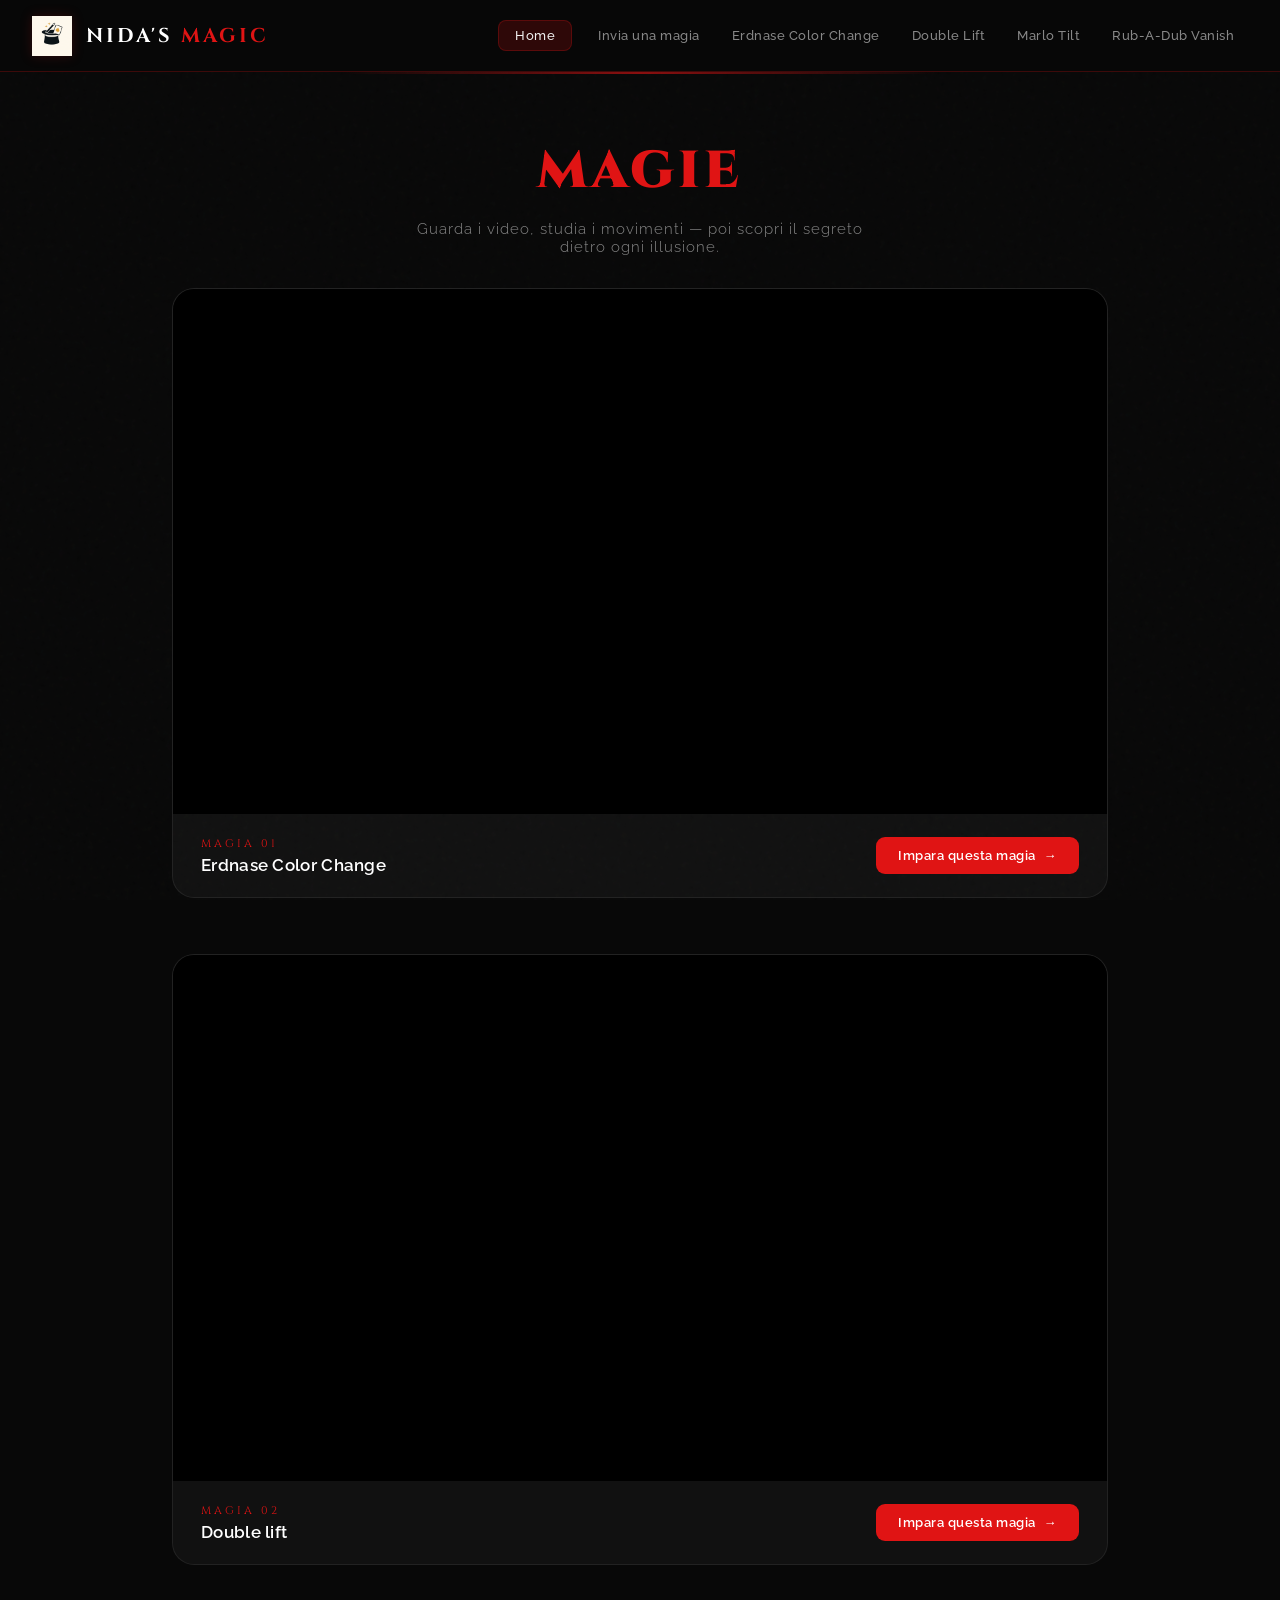
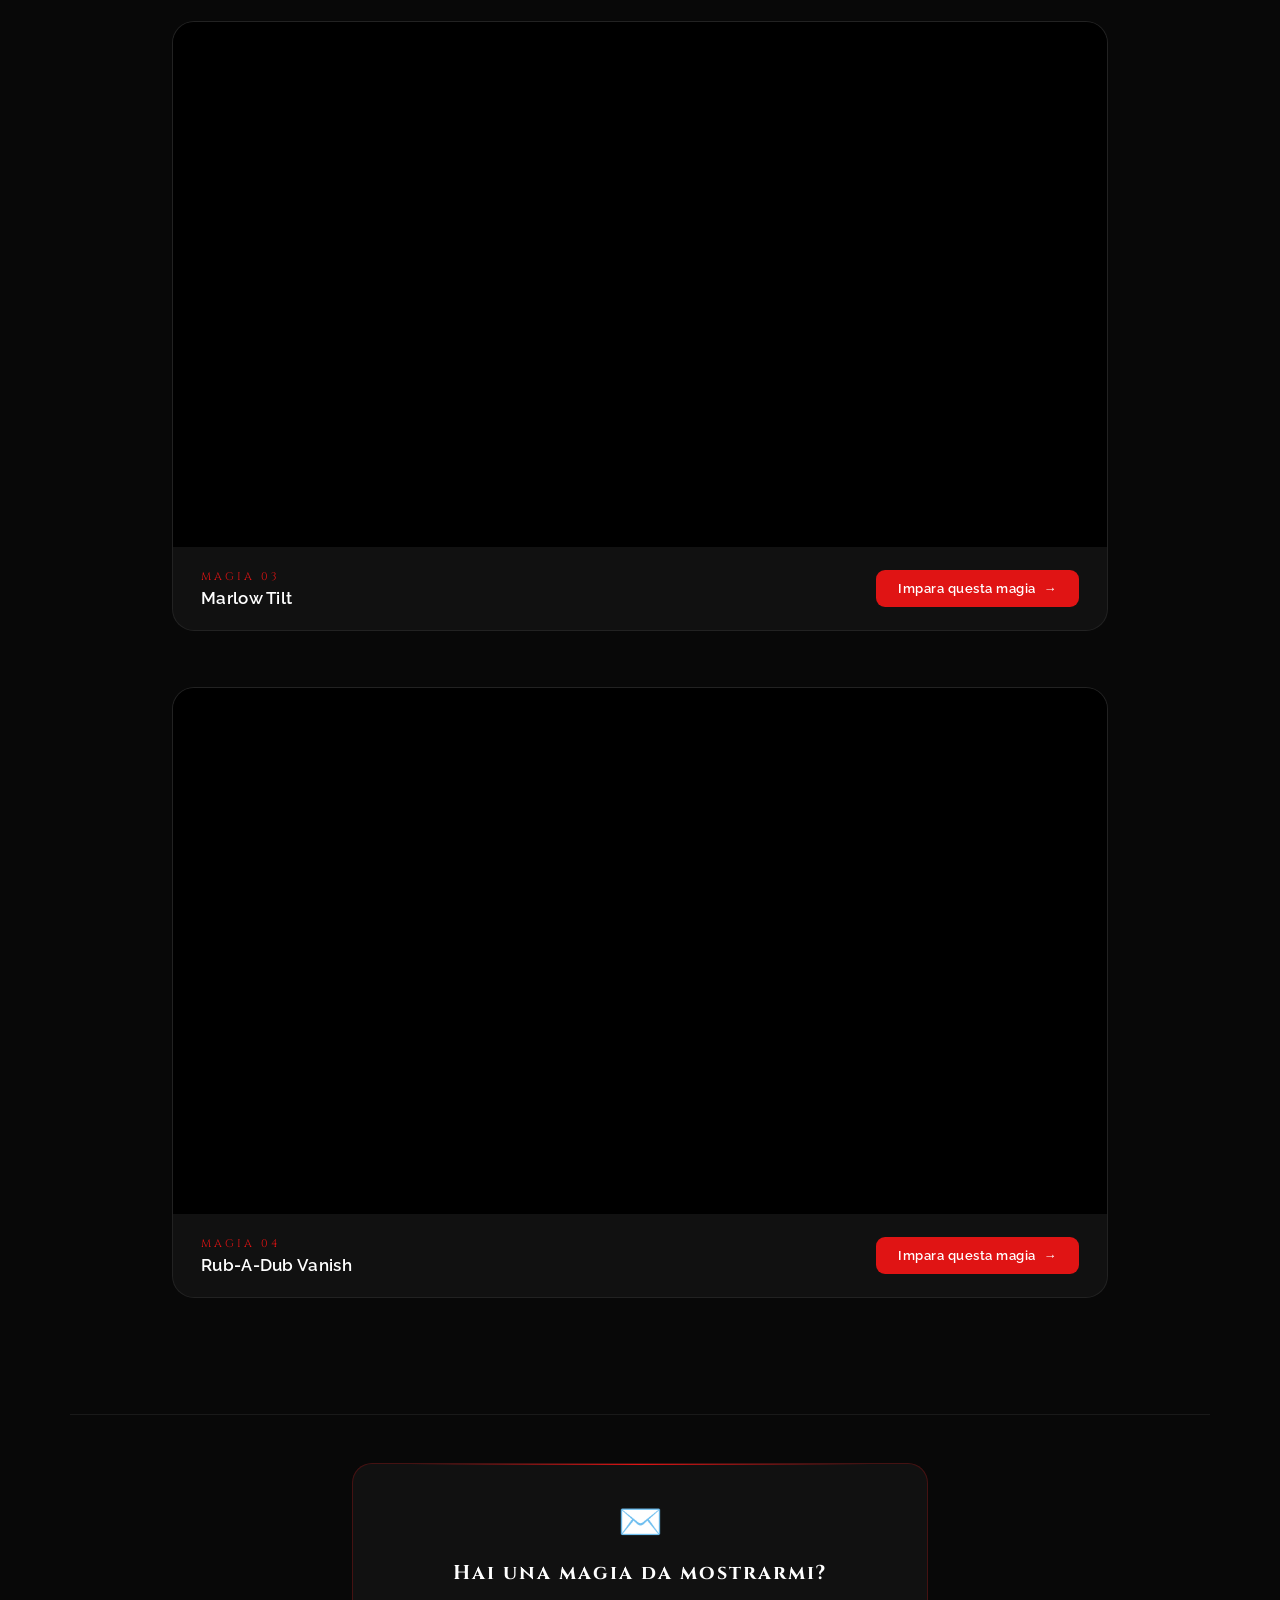
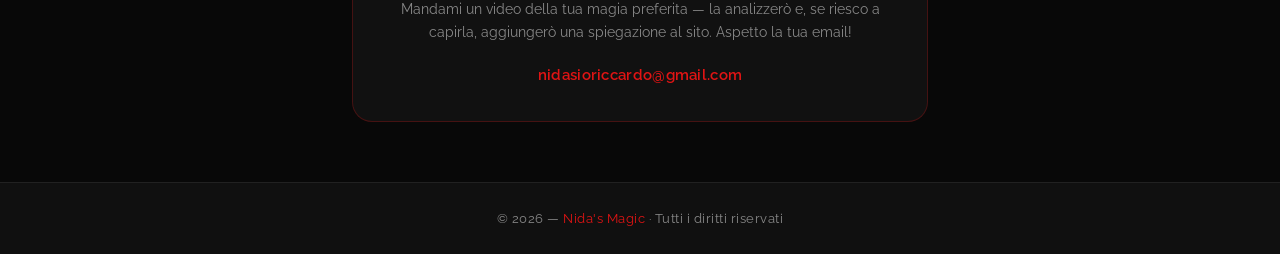
<file: index.html>
<!DOCTYPE html>
<html lang="it">
<head>
  <meta charset="UTF-8">
  <meta name="viewport" content="width=device-width, initial-scale=1.0">
  <title>Nida's Magic — Le magie</title>
  <link rel="stylesheet" href="style.css">
  <link rel="icon" type="image/png" href="logo.png">
</head>
<body>
 
<!-- ── HEADER ── -->
<header>
  <a class="header-brand" href="Sito_di_magie.html">
    <img src="logo.png" class="logo" alt="Logo Nida's Magic">
    <span class="header-title">Nida's <span>Magic</span></span>
  </a>
 
  <nav class="desktop-nav">
    <a href="Sito_di_magie.html" class="nav-home active">Home</a>
    <a href="chi_sono.html">Invia una magia</a>
    <a href="Spiegazione_1.html">Erdnase Color Change</a>
    <a href="Spiegazione_2.html">Double Lift
    </a>
    <a href="Spiegazione_3.html">Marlo Tilt</a>
    <a href="Spiegazione_4.html">Rub-A-Dub Vanish</a>
  </nav>
 
  <button class="hamburger" id="hamburger" aria-label="Apri menu" aria-expanded="false">
    <span></span>
    <span></span>
    <span></span>
  </button>
</header>
 
<!-- ── MOBILE DRAWER ── -->
<nav class="mobile-nav" id="mobileNav">
  <a href="Sito_di_magie.html" class="active">Home</a>
  <a href="chi_sono.html">Invia una magia</a>
  <a href="Spiegazione_1.html">Erdnase Color Change</a>
  <a href="Spiegazione_2.html">Double Lift</a>
  <a href="Spiegazione_3.html">Marlow Tilt</a>
  <a href="Spiegazione_4.html">Rub-A-Dub Vanish</a>
</nav>
 
<!-- ── HERO ── -->
<section class="page-hero">
  <h2><em>Magie</em></h2>
  <p>Guarda i video, studia i movimenti — poi scopri il segreto dietro ogni illusione.</p>
</section>
 
<!-- ── VIDEO LIST ── -->
<main class="video-list">
 
  <div class="video-card">
    <div class="video-wrapper">
      <iframe src="https://www.youtube.com/embed/yNpwGdNnPdQ" allowfullscreen loading="lazy"></iframe>
    </div>
    <div class="video-info">
      <div class="video-meta">
        <p class="video-number">Magia 01</p>
        <p class="video-title">Erdnase Color Change</p>
      </div>
      <a class="btn" href="Spiegazione_1.html">Impara questa magia</a>
    </div>
  </div>
 
  <div class="video-card">
    <div class="video-wrapper">
      <iframe src="https://www.youtube.com/embed/dCV7NPUkGbE" allowfullscreen loading="lazy"></iframe>
    </div>
    <div class="video-info">
      <div class="video-meta">
        <p class="video-number">Magia 02</p>
        <p class="video-title">Double lift</p>
      </div>
      <a class="btn" href="Spiegazione_2.html">Impara questa magia</a>
    </div>
  </div>
 
  <div class="video-card">
    <div class="video-wrapper">
      <iframe src="https://www.youtube.com/embed/dGrWNm0cEXA" allowfullscreen loading="lazy"></iframe>
    </div>
    <div class="video-info">
      <div class="video-meta">
        <p class="video-number">Magia 03</p>
        <p class="video-title">Marlow Tilt</p>
      </div>
      <a class="btn" href="Spiegazione_3.html">Impara questa magia</a>
    </div>
  </div>
 
  <div class="video-card">
    <div class="video-wrapper">
      <iframe src="https://www.youtube.com/embed/4uX_LS8_dGM" allowfullscreen loading="lazy"></iframe>
    </div>
    <div class="video-info">
      <div class="video-meta">
        <p class="video-number">Magia 04</p>
        <p class="video-title">Rub-A-Dub Vanish</p>
      </div>
      <a class="btn" href="Spiegazione_4.html">Impara questa magia</a>
    </div>
  </div>
 
</main>
 
<hr class="divider">
 
<!-- ── CONTACT ── -->
<section class="contact-section">
  <div class="contact-card">
    <span class="contact-icon">✉️</span>
    <h3>Hai una magia da mostrarmi?</h3>
    <p>
      Mandami un video della tua magia preferita — la analizzerò e, se riesco a capirla,
      aggiungerò una spiegazione al sito. Aspetto la tua email!
    </p>
    <a class="contact-email" href="mailto:nidasioriccardo@gmail.com">nidasioriccardo@gmail.com</a>
  </div>
</section>
 
<!-- ── FOOTER ── -->
<footer>
  © 2026 — <span>Nida's Magic</span> · Tutti i diritti riservati
</footer>
 
<script>
  const btn = document.getElementById('hamburger');
  const nav = document.getElementById('mobileNav');
 
  btn.addEventListener('click', () => {
    const open = btn.classList.toggle('open');
    nav.classList.toggle('open', open);
    btn.setAttribute('aria-expanded', open);
    document.body.style.overflow = open ? 'hidden' : '';
  });
 
  nav.querySelectorAll('a').forEach(link => {
    link.addEventListener('click', () => {
      btn.classList.remove('open');
      nav.classList.remove('open');
      document.body.style.overflow = '';
    });
  });
</script>
 
</body>
</html>
</file>
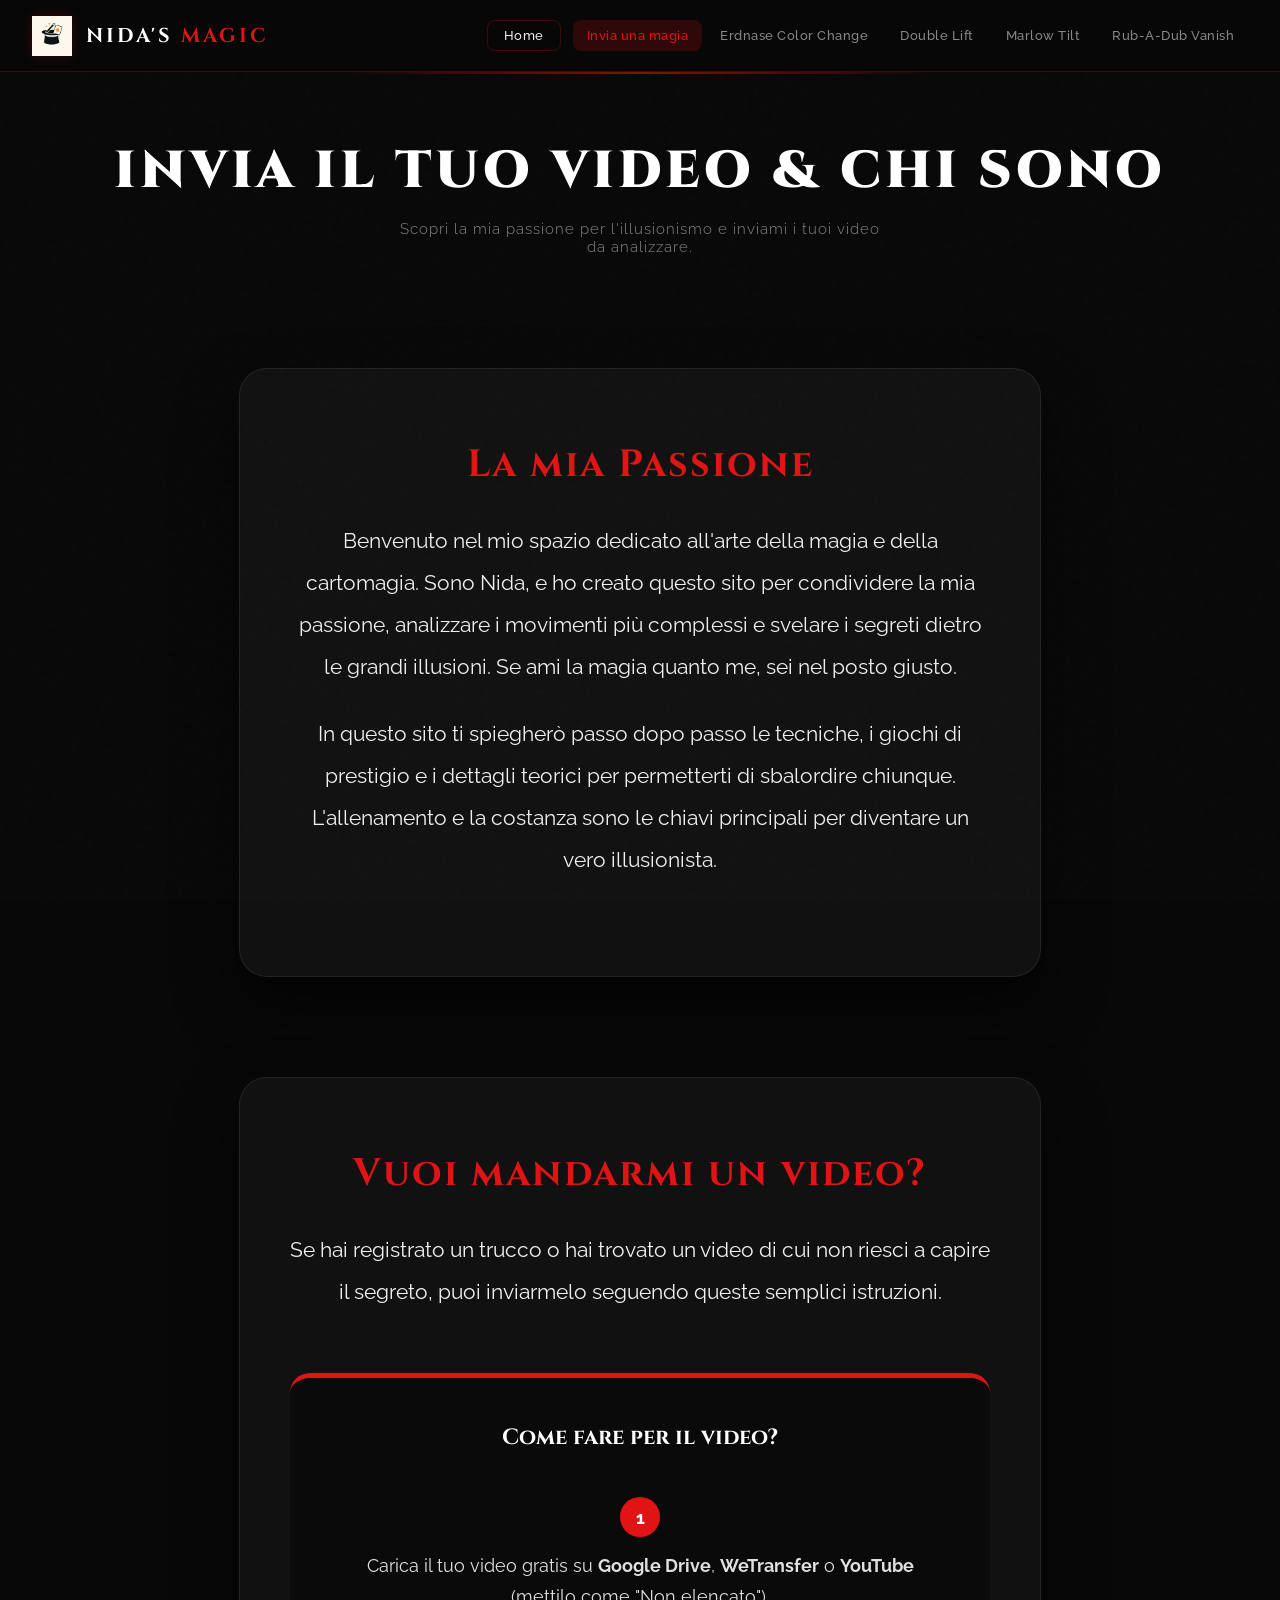
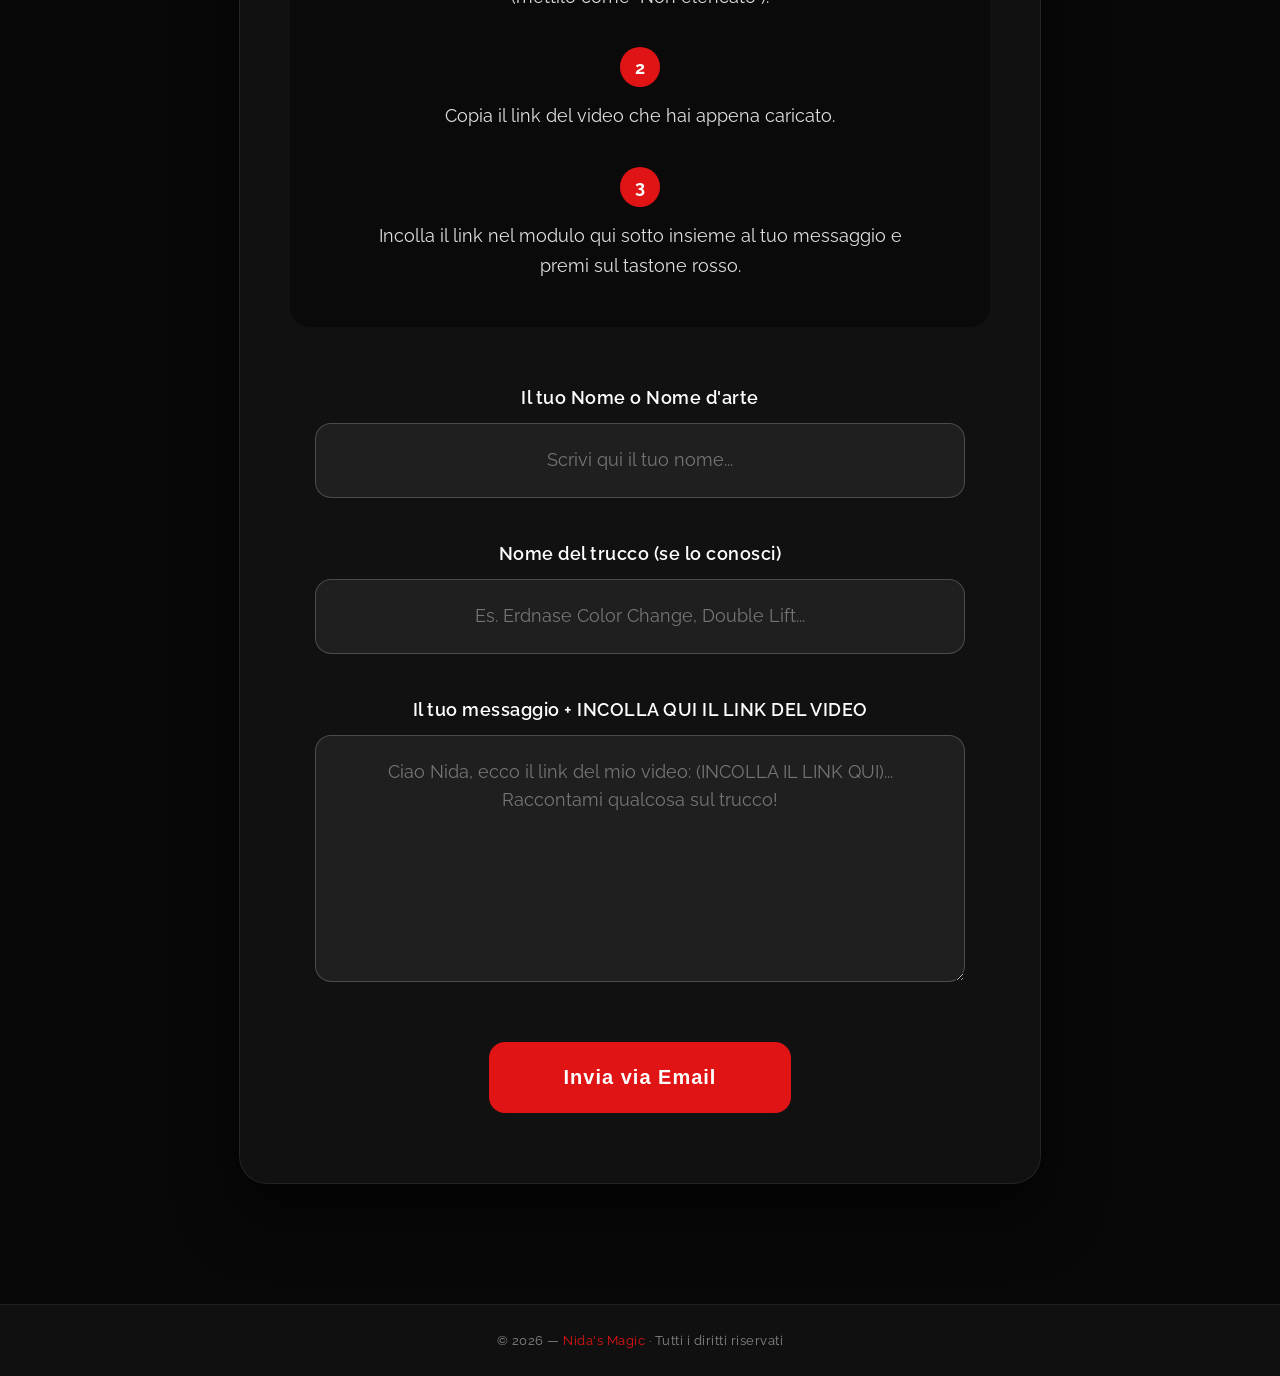
<file: chi_sono.html>
<!DOCTYPE html>
<html lang="it">
<head>
  <meta charset="UTF-8">
  <meta name="viewport" content="width=device-width, initial-scale=1.0">
  <title>Nida's Magic — Chi Sono & Invia Magia</title>
  <link rel="stylesheet" href="style.css">
  <link rel="icon" type="image/png" href="logo.png">

  <style>
    /* Contenitore principale che spinge tutto al centro del monitor */
    .super-contenitore-chisono {
      max-width: 850px;
      margin: 80px auto 120px auto !important;
      padding: 0 24px;
      display: flex;
      flex-direction: column;
      align-items: center; /* Centra i blocchi principali */
      text-align: center;  /* Centra tutti i testi */
    }

    /* I due blocchi separati: enormi, spaziosi e simmetrici */
    .scatola-centrata-esclusiva {
      width: 100%;
      background: rgba(255, 255, 255, 0.04) !important;
      border: 1px solid rgba(255, 255, 255, 0.08) !important;
      border-radius: 28px !important;
      padding: 70px 50px !important; /* Tantissimo spazio interno */
      box-shadow: 0 30px 60px rgba(0, 0, 0, 0.6) !important;
      display: flex;
      flex-direction: column;
      align-items: center; /* Centra il contenuto interno */
    }

    /* Enorme distacco vuoto tra il primo blocco (spiegazioni) e il secondo (video) */
    .grande-distacco-vuoto {
      height: 100px;
      width: 100%;
    }

    /* Titoli monumentali e centrati */
    .titolo-centrato-gigante {
      font-family: 'Cinzel', serif !important;
      color: var(--red) !important;
      font-size: 38px !important; /* Scritta molto grande */
      letter-spacing: 2px !important;
      margin-bottom: 30px !important;
      text-align: center !important;
    }

    /* Testi dei paragrafi enormi e distanziati per leggerli al volo */
    .testo-centrato-gigante {
      font-size: 21px !important; /* Font incrementato */
      line-height: 2.0 !important; /* Righe molto distanti */
      color: #f0f0f0 !important;
      text-align: center !important;
      max-width: 750px;
      margin-bottom: 25px !important;
    }

    /* Box scuro per i passaggi del video (completamente centrato) */
    .scatola-passaggi-centrata {
      background: rgba(0, 0, 0, 0.4) !important;
      border-top: 5px solid var(--red) !important; /* Linea rossa superiore centrata */
      padding: 45px !important;
      border-radius: 20px !important;
      margin-top: 20px !important;
      margin-bottom: 60px !important;
      width: 100%;
      max-width: 700px;
      display: flex;
      flex-direction: column;
      align-items: center;
      gap: 35px; /* Spazio netto tra punto 1, 2 e 3 */
    }

    .titolo-passaggi-centrato {
      font-family: 'Cinzel', serif !important;
      font-size: 22px !important;
      color: #fff !important;
      margin-bottom: 10px !important;
      text-align: center !important;
    }

    /* Struttura del singolo passaggio verticale e centrata */
    .singolo-passo-verticale {
      display: flex;
      flex-direction: column;
      align-items: center;
      gap: 14px;
      text-align: center;
      max-width: 550px;
    }

    /* Cerchio rosso con il numero grande */
    .cerchione-numero {
      background: var(--red) !important;
      color: #fff !important;
      font-weight: 700 !important;
      font-size: 18px !important;
      min-width: 40px !important;
      height: 40px !important;
      border-radius: 50% !important;
      display: inline-flex !important;
      align-items: center !important;
      justify-content: center !important;
    }

    .testo-passo-gigante {
      font-size: 18px !important;
      color: #e0e0e0 !important;
      line-height: 1.7 !important;
    }

    /* STRUTTURA DEL FORM TOTALMENTE CENTRATA */
    .form-centrato-monumentale {
      width: 100%;
      max-width: 650px;
      display: flex;
      flex-direction: column;
      gap: 45px; /* Spazio enorme tra un campo e l'altro */
    }

    .blocco-campo-centrato {
      display: flex;
      flex-direction: column;
      gap: 15px;
      align-items: center; /* Centra l'etichetta e la casella */
    }

    .blocco-campo-centrato label {
      font-size: 18px !important;
      font-weight: 600 !important;
      color: #ffffff !important;
      letter-spacing: 0.5px !important;
      text-align: center !important;
    }

    /* Caselle di input e textarea enormi e con testo di scrittura centrato */
    .blocco-campo-centrato input[type="text"],
    .blocco-campo-centrato textarea {
      width: 100% !important;
      padding: 22px 26px !important; /* Cuscinetto d'aria enorme dentro le caselle */
      background: rgba(255, 255, 255, 0.06) !important;
      border: 1px solid rgba(255, 255, 255, 0.2) !important;
      border-radius: 16px !important;
      color: #fff !important;
      font-family: 'Raleway', sans-serif !important;
      font-size: 18px !important; /* Scrittura grande */
      line-height: 1.6 !important;
      text-align: center !important; /* Centra il testo dentro i rettangoli di scrittura */
      transition: border-color 0.2s, background 0.2s;
    }

    .blocco-campo-centrato input:focus,
    .blocco-campo-centrato textarea:focus {
      outline: none;
      border-color: var(--red) !important;
      background: rgba(255, 255, 255, 0.1) !important;
    }

    /* Tasto rosso monumentale al centro */
    .tastone-rosso-centrato {
      background: var(--red) !important;
      color: #fff !important;
      cursor: pointer !important;
      border: none !important;
      padding: 24px 75px !important; /* Pulsante altissimo e larghissimo */
      font-size: 20px !important;    /* Scritta nel tasto gigante */
      font-weight: 700 !important;
      border-radius: 16px !important;
      letter-spacing: 1px !important;
      transition: background 0.2s, transform 0.2s;
      margin-top: 15px;
      display: inline-block;
    }

    .tastone-rosso-centrato:hover {
      background: var(--red-dark) !important;
      transform: translateY(-3px);
    }

    /* Sistemazione per telefoni */
    @media (max-width: 650px) {
      .scatola-centrata-esclusiva { padding: 40px 20px !important; }
      .grande-distacco-vuoto { height: 50px; }
      .titolo-centrato-gigante { font-size: 28px !important; }
      .testo-centrato-gigante { font-size: 17px !important; }
      .form-centrato-monumentale { gap: 35px; }
    }
  </style>
</head>
<body>
 
<header>
  <a class="header-brand" href="Sito_di_magie.html">
    <img src="logo.png" class="logo" alt="Logo Nida's Magic">
    <span class="header-title">Nida's <span>Magic</span></span>
  </a>
 
  <nav class="desktop-nav">
    <a href="Sito_di_magie.html" class="nav-home">Home</a>
    <a href="chi_sono.html" class="active">Invia una magia</a>
    <a href="Spiegazione_1.html">Erdnase Color Change</a>
    <a href="Spiegazione_2.html">Double Lift</a>
    <a href="Spiegazione_3.html">Marlow Tilt</a>
    <a href="Spiegazione_4.html">Rub-A-Dub Vanish</a>
  </nav>
</header>
 
<section class="page-hero">
  <h2>Invia il tuo Video & chi sono</h2>
  <p>Scopri la mia passione per l'illusionismo e inviami i tuoi video da analizzare.</p>
</section>
 
<main class="super-contenitore-chisono">
  
  <section class="scatola-centrata-esclusiva">
    <h2 class="titolo-centrato-gigante">La mia Passione</h2>
    <p class="testo-centrato-gigante">
      Benvenuto nel mio spazio dedicato all'arte della magia e della cartomagia. Sono Nida, e ho creato questo sito per condividere la mia passione, analizzare i movimenti più complessi e svelare i segreti dietro le grandi illusioni. Se ami la magia quanto me, sei nel posto giusto.
    </p>
    <p class="testo-centrato-gigante">
      In questo sito ti spiegherò passo dopo passo le tecniche, i giochi di prestigio e i dettagli teorici per permetterti di sbalordire chiunque. L'allenamento e la costanza sono le chiavi principali per diventare un vero illusionista.
    </p>
  </section>

  <div class="grande-distacco-vuoto"></div>

  <section class="scatola-centrata-esclusiva">
    <h2 class="titolo-centrato-gigante">Vuoi mandarmi un video?</h2>
    <p class="testo-centrato-gigante" style="color: #ccc; margin-bottom: 40px !important;">
      Se hai registrato un trucco o hai trovato un video di cui non riesci a capire il segreto, puoi inviarmelo seguendo queste semplici istruzioni.
    </p>

    <div class="scatola-passaggi-centrata">
      <h3 class="titolo-passaggi-centrato">Come fare per il video?</h3>
      
      <div class="singolo-passo-verticale">
        <span class="cerchione-numero">1</span>
        <p class="testo-passo-gigante">Carica il tuo video gratis su <strong>Google Drive</strong>, <strong>WeTransfer</strong> o <strong>YouTube</strong> (mettilo come "Non elencato").</p>
      </div>
      
      <div class="singolo-passo-verticale">
        <span class="cerchione-numero">2</span>
        <p class="testo-passo-gigante">Copia il link del video che hai appena caricato.</p>
      </div>
      
      <div class="singolo-passo-verticale">
        <span class="cerchione-numero">3</span>
        <p class="testo-passo-gigante">Incolla il link nel modulo qui sotto insieme al tuo messaggio e premi sul tastone rosso.</p>
      </div>
    </div>

    <form class="form-centrato-monumentale" action="mailto:nidasioriccardo@gmail.com" method="GET" enctype="text/plain">
      
      <input type="hidden" name="subject" value="Nuova proposta di Magia da analizzare!">

      <div class="blocco-campo-centrato">
        <label for="name">Il tuo Nome o Nome d'arte</label>
        <input type="text" id="name" name="Nome" placeholder="Scrivi qui il tuo nome..." required>
      </div>

      <div class="blocco-campo-centrato">
        <label for="magic-name">Nome del trucco (se lo conosci)</label>
        <input type="text" id="magic-name" name="Nome_Magia" placeholder="Es. Erdnase Color Change, Double Lift...">
      </div>

      <div class="blocco-campo-centrato">
        <label for="message">Il tuo messaggio + INCOLLA QUI IL LINK DEL VIDEO</label>
        <textarea id="message" name="Messaggio_e_Link" rows="7" placeholder="Ciao Nida, ecco il link del mio video: (INCOLLA IL LINK QUI)... Raccontami qualcosa sul trucco!" required></textarea>
      </div>

      <div>
        <button type="submit" class="tastone-rosso-centrato">Invia via Email</button>
      </div>
    </form>
  </section>

</main>
 
<footer>
  © 2026 — <span>Nida's Magic</span> · Tutti i diritti riservati
</footer>
 
</body>
</html>
</file>
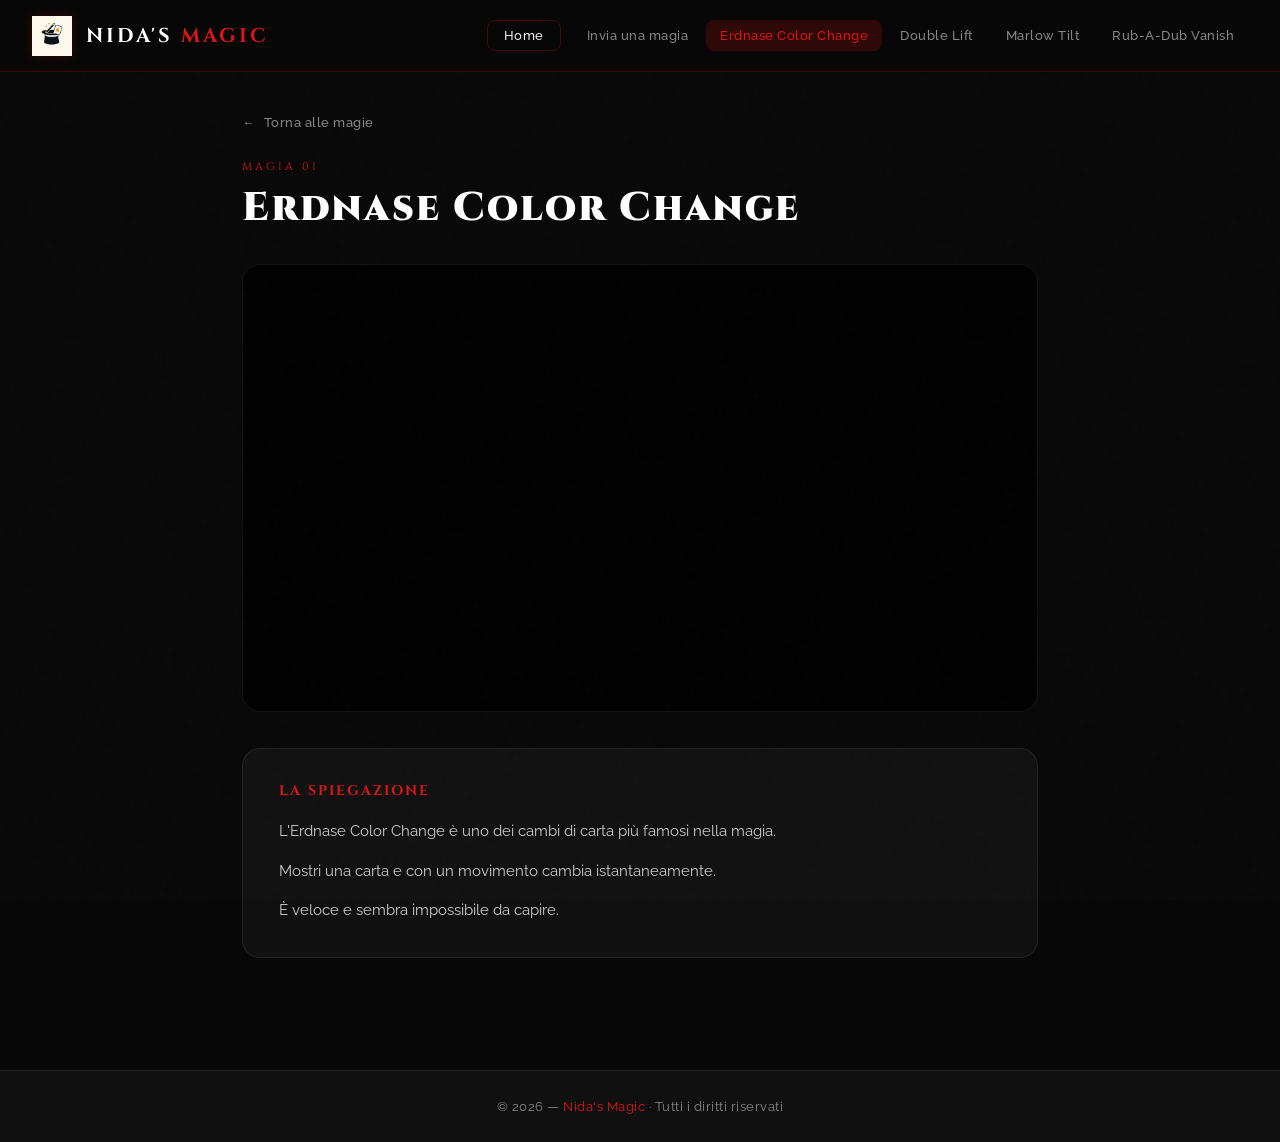
<file: Spiegazione_1.html>
<!DOCTYPE html>
<html lang="it">
<head>
  <meta charset="UTF-8">
  <meta name="viewport" content="width=device-width, initial-scale=1.0">
  <title>Nida's Magic — Erdnase Color Change</title>
  <link rel="stylesheet" href="style.css">
  <link rel="icon" type="image/png" href="logo.png">
  <style>
    .magic-wrap {
      max-width: 860px;
      margin: 0 auto;
      padding: 40px 32px 80px;
    }
 
    .magic-label {
      font-family: 'Cinzel', serif;
      font-size: 11px;
      letter-spacing: 3px;
      color: var(--red);
      text-transform: uppercase;
      margin-bottom: 10px;
    }
 
    .magic-title {
      font-family: 'Cinzel', serif;
      font-size: clamp(24px, 4vw, 40px);
      font-weight: 900;
      color: #fff;
      letter-spacing: 2px;
      margin-bottom: 32px;
      line-height: 1.2;
    }
 
    .magic-video {
      width: 100%;
      aspect-ratio: 16 / 9;
      border-radius: 18px;
      overflow: hidden;
      border: 1px solid var(--border-subtle);
      margin-bottom: 36px;
      background: #000;
    }
 
    .magic-video iframe {
      width: 100%;
      height: 100%;
      border: none;
      display: block;
    }
 
    .magic-desc {
      background: var(--card-bg);
      border: 1px solid var(--border-subtle);
      border-radius: 18px;
      padding: 32px 36px;
      margin-bottom: 32px;
    }
 
    .magic-desc h3 {
      font-family: 'Cinzel', serif;
      font-size: 14px;
      letter-spacing: 2px;
      text-transform: uppercase;
      color: var(--red);
      margin-bottom: 18px;
    }
 
    .magic-desc p {
      color: #ccc;
      font-size: 15px;
      line-height: 1.85;
      margin-bottom: 12px;
    }
 
    .magic-desc p:last-child {
      margin-bottom: 0;
    }
 
    .back-btn {
      display: inline-flex;
      align-items: center;
      gap: 8px;
      color: var(--text-muted);
      text-decoration: none;
      font-size: 13px;
      font-weight: 500;
      letter-spacing: 0.5px;
      transition: color 0.2s;
    }
 
    .back-btn::before {
      content: "←";
      transition: transform 0.2s;
    }
 
    .back-btn:hover {
      color: #fff;
    }
 
    .back-btn:hover::before {
      transform: translateX(-4px);
    }
 
    @media (max-width: 600px) {
      .magic-wrap {
        padding: 28px 20px 60px;
      }
 
      .magic-desc {
        padding: 22px 20px;
      }
    }
  </style>
</head>
<body>
 
<!-- ── HEADER ── -->
<header>
  <a class="header-brand" href="Sito_di_magie.html">
    <img src="logo.png" class="logo" alt="Logo Nida's Magic">
    <span class="header-title">Nida's <span>Magic</span></span>
  </a>
 
  <nav class="desktop-nav">
    <a href="Sito_di_magie.html" class="nav-home">Home</a>
    <a href="chi_sono.html">Invia una magia</a>
    <a href="Spiegazione_1.html" class="active">Erdnase Color Change</a>
    <a href="Spiegazione_2.html">Double Lift</a>
    <a href="Spiegazione_3.html">Marlow Tilt</a>
    <a href="Spiegazione_4.html">Rub-A-Dub Vanish</a>
  </nav>
 
  <button class="hamburger" id="hamburger" aria-label="Apri menu" aria-expanded="false">
    <span></span>
    <span></span>
    <span></span>
  </button>
</header>
 
<!-- ── MOBILE DRAWER ── -->
<nav class="mobile-nav" id="mobileNav">
  <a href="Sito_di_magie.html">Home</a>
  <a href="chi_sono.html">Invia una magia</a>
  <a href="Spiegazione_1.html" class="active">Erdnase Color Change</a>
  <a href="Spiegazione_2.html">Double Lift</a>
  <a href="Spiegazione_3.html">Marlow Tilt</a>
  <a href="Spiegazione_4.html">Rub-A-Dub Vanish</a>
</nav>
 
<!-- ── CONTENUTO ── -->
<div class="magic-wrap">
 
  <a class="back-btn" href="Sito_di_magie.html">Torna alle magie</a>
 
  <div style="margin-top: 28px;">
    <p class="magic-label">Magia 01</p>
    <h1 class="magic-title">Erdnase Color Change</h1>
  </div>
 
  <div class="magic-video">
    <iframe src="https://www.youtube.com/embed/D8Pf-oM5bUQ" allowfullscreen loading="lazy"></iframe>
  </div>
 
  <div class="magic-desc">
    <h3>La spiegazione</h3>
    <p>
      L'Erdnase Color Change è uno dei cambi di carta più famosi nella magia.
    </p>
    <p>
      Mostri una carta e con un movimento cambia istantaneamente.
    </p>
    <p>
      È veloce e sembra impossibile da capire.
    </p>
  </div>
 
</div>
 
<!-- ── FOOTER ── -->
<footer>
  © 2026 — <span>Nida's Magic</span> · Tutti i diritti riservati
</footer>
 
<script>
  const btn = document.getElementById('hamburger');
  const nav = document.getElementById('mobileNav');
 
  btn.addEventListener('click', () => {
    const open = btn.classList.toggle('open');
    nav.classList.toggle('open', open);
    btn.setAttribute('aria-expanded', open);
    document.body.style.overflow = open ? 'hidden' : '';
  });
 
  nav.querySelectorAll('a').forEach(link => {
    link.addEventListener('click', () => {
      btn.classList.remove('open');
      nav.classList.remove('open');
      document.body.style.overflow = '';
    });
  });
</script>
 
</body>
</html>
</file>
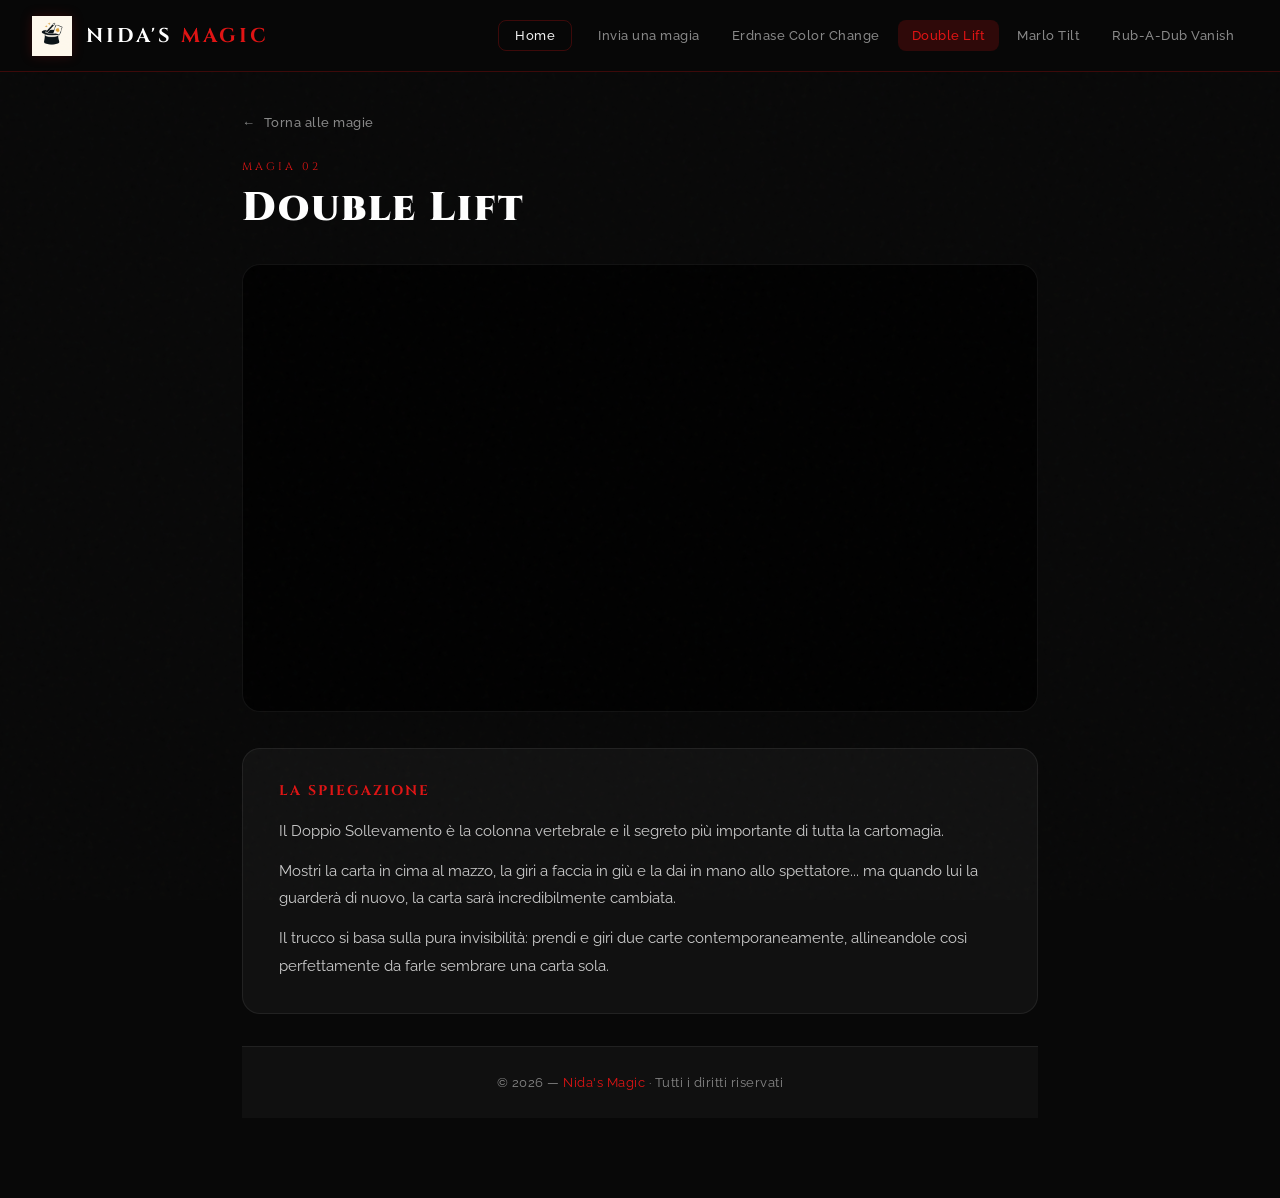
<file: Spiegazione_2.html>
<!DOCTYPE html>
<html lang="it">
<head>
  <meta charset="UTF-8">
  <meta name="viewport" content="width=device-width, initial-scale=1.0">
  <title>Nida's Magic — Double Lift</title>
  <link rel="stylesheet" href="style.css">
  <link rel="icon" type="image/png" href="logo.png">
  <style>
    .magic-wrap {
      max-width: 860px;
      margin: 0 auto;
      padding: 40px 32px 80px;
    }
 
    .magic-label {
      font-family: 'Cinzel', serif;
      font-size: 11px;
      letter-spacing: 3px;
      color: var(--red);
      text-transform: uppercase;
      margin-bottom: 10px;
    }
 
    .magic-title {
      font-family: 'Cinzel', serif;
      font-size: clamp(24px, 4vw, 40px);
      font-weight: 900;
      color: #fff;
      letter-spacing: 2px;
      margin-bottom: 32px;
      line-height: 1.2;
    }
 
    .magic-video {
      width: 100%;
      aspect-ratio: 16 / 9;
      border-radius: 18px;
      overflow: hidden;
      border: 1px solid var(--border-subtle);
      margin-bottom: 36px;
      background: #000;
    }
 
    .magic-video iframe {
      width: 100%;
      height: 100%;
      border: none;
      display: block;
    }
 
    .magic-desc {
      background: var(--card-bg);
      border: 1px solid var(--border-subtle);
      border-radius: 18px;
      padding: 32px 36px;
      margin-bottom: 32px;
    }
 
    .magic-desc h3 {
      font-family: 'Cinzel', serif;
      font-size: 14px;
      letter-spacing: 2px;
      text-transform: uppercase;
      color: var(--red);
      margin-bottom: 18px;
    }
 
    .magic-desc p {
      color: #ccc;
      font-size: 15px;
      line-height: 1.85;
      margin-bottom: 12px;
    }
 
    .magic-desc p:last-child {
      margin-bottom: 0;
    }
 
    .back-btn {
      display: inline-flex;
      align-items: center;
      gap: 8px;
      color: var(--text-muted);
      text-decoration: none;
      font-size: 13px;
      font-weight: 500;
      letter-spacing: 0.5px;
      transition: color 0.2s;
    }
 
    .back-btn::before {
      content: "←";
      transition: transform 0.2s;
    }
 
    .back-btn:hover {
      color: #fff;
    }
 
    .back-btn:hover::before {
      transform: translateX(-4px);
    }
 
    @media (max-width: 600px) {
      .magic-wrap {
        padding: 28px 20px 60px;
      }
 
      .magic-desc {
        padding: 22px 20px;
      }
    }
  </style>
</head>
<body>
 
<!-- ── HEADER ── -->
<header>
  <a class="header-brand" href="Sito_di_magie.html">
    <img src="logo.png" class="logo" alt="Logo Nida's Magic">
    <span class="header-title">Nida's <span>Magic</span></span>
  </a>
 
  <nav class="desktop-nav">
    <a href="Sito_di_magie.html" class="nav-home">Home</a>
    <a href="chi_sono.html">Invia una magia</a>
    <a href="Spiegazione_1.html">Erdnase Color Change</a>
    <a href="Spiegazione_2.html" class="active">Double Lift</a>
    <a href="Spiegazione_3.html">Marlo Tilt</a>
    <a href="Spiegazione_4.html">Rub-A-Dub Vanish</a>
  </nav>
 
  <button class="hamburger" id="hamburger" aria-label="Apri menu" aria-expanded="false">
    <span></span>
    <span></span>
    <span></span>
  </button>
</header>
 
<!-- ── MOBILE DRAWER ── -->
<nav class="mobile-nav" id="mobileNav">
  <a href="Sito_di_magie.html">Home</a>
  <a href="chi_sono.html">Invia una magia</a>
  <a href="Spiegazione_1.html" class="active">Erdnase Color Change</a>
  <a href="Spiegazione_2.html">Double Lift</a>
  <a href="Spiegazione_3.html">Marlow Tilt</a>
  <a href="Spiegazione_4.html">Rub-A-Dub Vanish</a>
</nav>
<!-- ── CONTENUTO ── -->
<div class="magic-wrap">
 
  <a class="back-btn" href="Sito_di_magie.html">Torna alle magie</a>
 
  <div style="margin-top: 28px;">
    <p class="magic-label">Magia 02</p>
    <h1 class="magic-title">Double Lift</h1>
  </div>
 
  <div class="magic-video">
    <iframe src="https://www.youtube.com/embed/Ly3cAL24j94" allowfullscreen loading="lazy"></iframe>
  </div>
 
 <div class="magic-desc">
  <h3>La spiegazione</h3>
  <p>
    Il Doppio Sollevamento è la colonna vertebrale e il segreto più importante di tutta la cartomagia.
  </p>
  <p>
    Mostri la carta in cima al mazzo, la giri a faccia in giù e la dai in mano allo spettatore... ma quando lui la guarderà di nuovo, la carta sarà incredibilmente cambiata.
  </p>
  <p>
    Il trucco si basa sulla pura invisibilità: prendi e giri due carte contemporaneamente, allineandole così perfettamente da farle sembrare una carta sola.
  </p>
</div>
 
<!-- ── FOOTER ── -->
<footer>
  © 2026 — <span>Nida's Magic</span> · Tutti i diritti riservati
</footer>
 
<script>
  const btn = document.getElementById('hamburger');
  const nav = document.getElementById('mobileNav');
 
  btn.addEventListener('click', () => {
    const open = btn.classList.toggle('open');
    nav.classList.toggle('open', open);
    btn.setAttribute('aria-expanded', open);
    document.body.style.overflow = open ? 'hidden' : '';
  });
 
  nav.querySelectorAll('a').forEach(link => {
    link.addEventListener('click', () => {
      btn.classList.remove('open');
      nav.classList.remove('open');
      document.body.style.overflow = '';
    });
  });
</script>
 
</body>
</html>
</file>
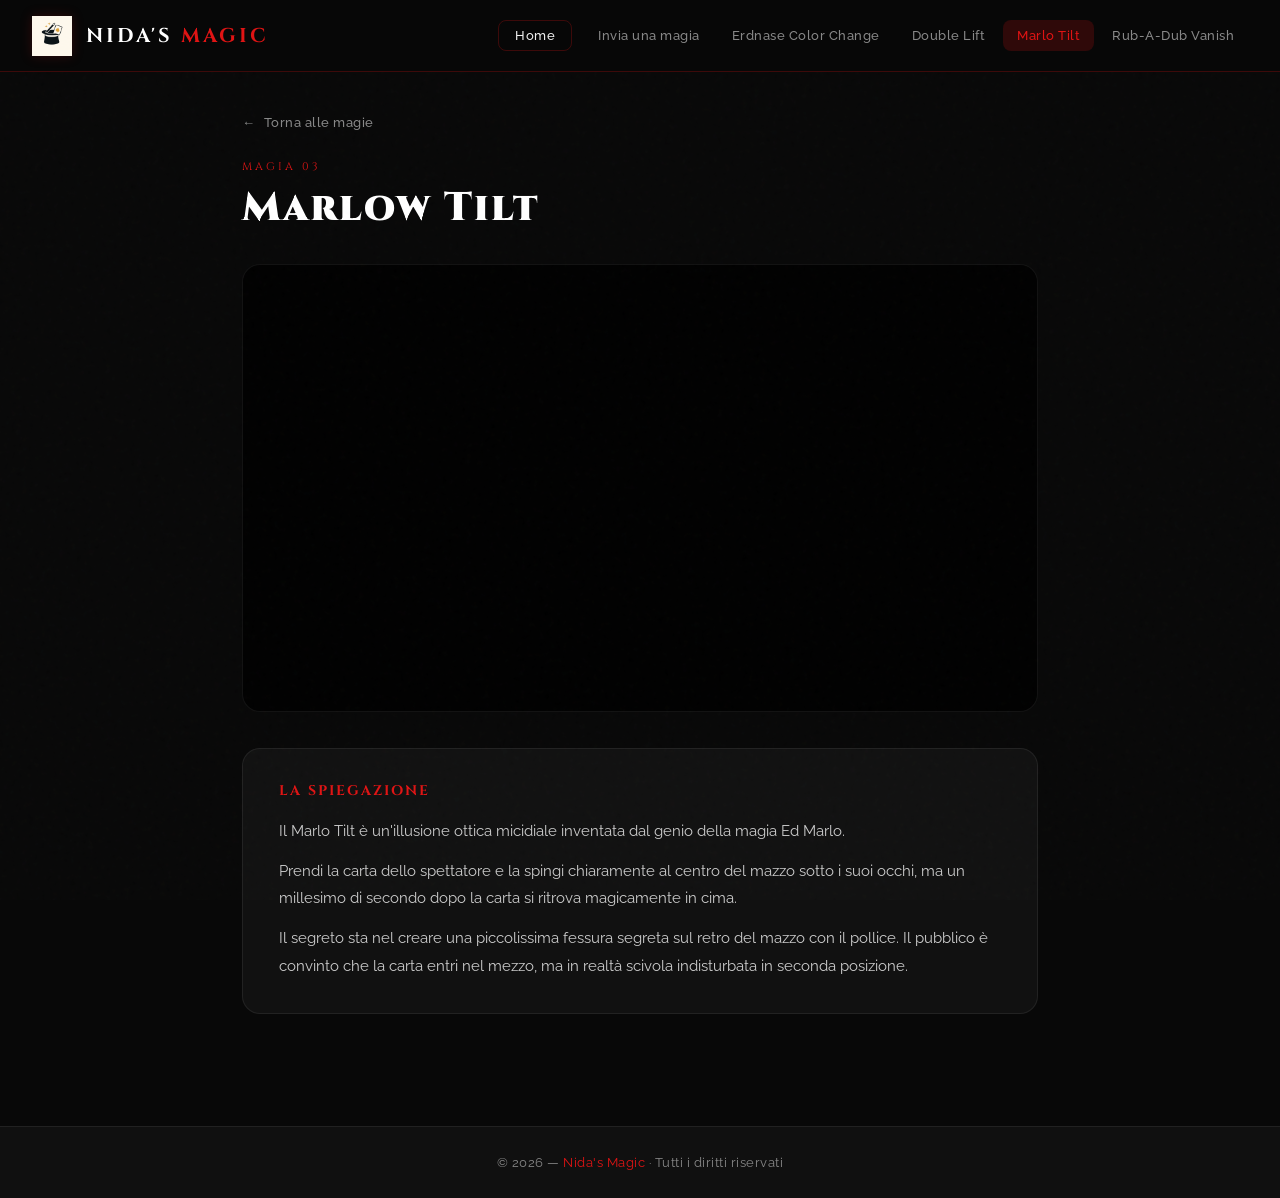
<file: Spiegazione_3.html>
<!DOCTYPE html>
<html lang="it">
<head>
  <meta charset="UTF-8">
  <meta name="viewport" content="width=device-width, initial-scale=1.0">
  <title>Nida's Magic — Erdnase Color Change</title>
  <link rel="stylesheet" href="style.css">
  <link rel="icon" type="image/png" href="logo.png">
  <style>
    .magic-wrap {
      max-width: 860px;
      margin: 0 auto;
      padding: 40px 32px 80px;
    }
 
    .magic-label {
      font-family: 'Cinzel', serif;
      font-size: 11px;
      letter-spacing: 3px;
      color: var(--red);
      text-transform: uppercase;
      margin-bottom: 10px;
    }
 
    .magic-title {
      font-family: 'Cinzel', serif;
      font-size: clamp(24px, 4vw, 40px);
      font-weight: 900;
      color: #fff;
      letter-spacing: 2px;
      margin-bottom: 32px;
      line-height: 1.2;
    }
 
    .magic-video {
      width: 100%;
      aspect-ratio: 16 / 9;
      border-radius: 18px;
      overflow: hidden;
      border: 1px solid var(--border-subtle);
      margin-bottom: 36px;
      background: #000;
    }
 
    .magic-video iframe {
      width: 100%;
      height: 100%;
      border: none;
      display: block;
    }
 
    .magic-desc {
      background: var(--card-bg);
      border: 1px solid var(--border-subtle);
      border-radius: 18px;
      padding: 32px 36px;
      margin-bottom: 32px;
    }
 
    .magic-desc h3 {
      font-family: 'Cinzel', serif;
      font-size: 14px;
      letter-spacing: 2px;
      text-transform: uppercase;
      color: var(--red);
      margin-bottom: 18px;
    }
 
    .magic-desc p {
      color: #ccc;
      font-size: 15px;
      line-height: 1.85;
      margin-bottom: 12px;
    }
 
    .magic-desc p:last-child {
      margin-bottom: 0;
    }
 
    .back-btn {
      display: inline-flex;
      align-items: center;
      gap: 8px;
      color: var(--text-muted);
      text-decoration: none;
      font-size: 13px;
      font-weight: 500;
      letter-spacing: 0.5px;
      transition: color 0.2s;
    }
 
    .back-btn::before {
      content: "←";
      transition: transform 0.2s;
    }
 
    .back-btn:hover {
      color: #fff;
    }
 
    .back-btn:hover::before {
      transform: translateX(-4px);
    }
 
    @media (max-width: 600px) {
      .magic-wrap {
        padding: 28px 20px 60px;
      }
 
      .magic-desc {
        padding: 22px 20px;
      }
    }
  </style>
</head>
<body>
 
<!-- ── HEADER ── -->
<header>
  <a class="header-brand" href="Sito_di_magie.html">
    <img src="logo.png" class="logo" alt="Logo Nida's Magic">
    <span class="header-title">Nida's <span>Magic</span></span>
  </a>
 
  <nav class="desktop-nav">
    <a href="Sito_di_magie.html" class="nav-home">Home</a>
    <a href="chi_sono.html">Invia una magia</a>
    <a href="Spiegazione_1.html">Erdnase Color Change</a>
    <a href="Spiegazione_2.html">Double Lift</a>
    <a href="Spiegazione_3.html" class="active">Marlo Tilt</a>
    <a href="Spiegazione_4.html">Rub-A-Dub Vanish</a>
  </nav>
 
  <button class="hamburger" id="hamburger" aria-label="Apri menu" aria-expanded="false">
    <span></span>
    <span></span>
    <span></span>
  </button>
</header>
 
<!-- ── MOBILE DRAWER ── -->
<nav class="mobile-nav" id="mobileNav">
  <a href="Sito_di_magie.html">Home</a>
  <a href="chi_sono.html">Chi sono?</a>
  <a href="Spiegazione_1.html" class="active">Erdnase Color Change</a>
  <a href="Spiegazione_2.html">Double Lift</a>
  <a href="Spiegazione_3.html">Marlow Tilt</a>
  <a href="Spiegazione_4.html">Rub-A-Dub Vanish</a>
</nav>
 
<!-- ── CONTENUTO ── -->
<div class="magic-wrap">
 
  <a class="back-btn" href="Sito_di_magie.html">Torna alle magie</a>
 
  <div style="margin-top: 28px;">
    <p class="magic-label">Magia 03</p>
    <h1 class="magic-title">Marlow Tilt</h1>
  </div>
 
  <div class="magic-video">
    <iframe src="https://www.youtube.com/embed/dGrWNm0cEXA" allowfullscreen loading="lazy"></iframe>
  </div>
 
  <div class="magic-desc">
  <h3>La spiegazione</h3>
  <p>
    Il Marlo Tilt è un'illusione ottica micidiale inventata dal genio della magia Ed Marlo.
  </p>
  <p>
    Prendi la carta dello spettatore e la spingi chiaramente al centro del mazzo sotto i suoi occhi, ma un millesimo di secondo dopo la carta si ritrova magicamente in cima.
  </p>
  <p>
    Il segreto sta nel creare una piccolissima fessura segreta sul retro del mazzo con il pollice. Il pubblico è convinto che la carta entri nel mezzo, ma in realtà scivola indisturbata in seconda posizione.
  </p>
</div>
 
</div>
 
<!-- ── FOOTER ── -->
<footer>
  © 2026 — <span>Nida's Magic</span> · Tutti i diritti riservati
</footer>
 
<script>
  const btn = document.getElementById('hamburger');
  const nav = document.getElementById('mobileNav');
 
  btn.addEventListener('click', () => {
    const open = btn.classList.toggle('open');
    nav.classList.toggle('open', open);
    btn.setAttribute('aria-expanded', open);
    document.body.style.overflow = open ? 'hidden' : '';
  });
 
  nav.querySelectorAll('a').forEach(link => {
    link.addEventListener('click', () => {
      btn.classList.remove('open');
      nav.classList.remove('open');
      document.body.style.overflow = '';
    });
  });
</script>
 
</body>
</html>
</file>
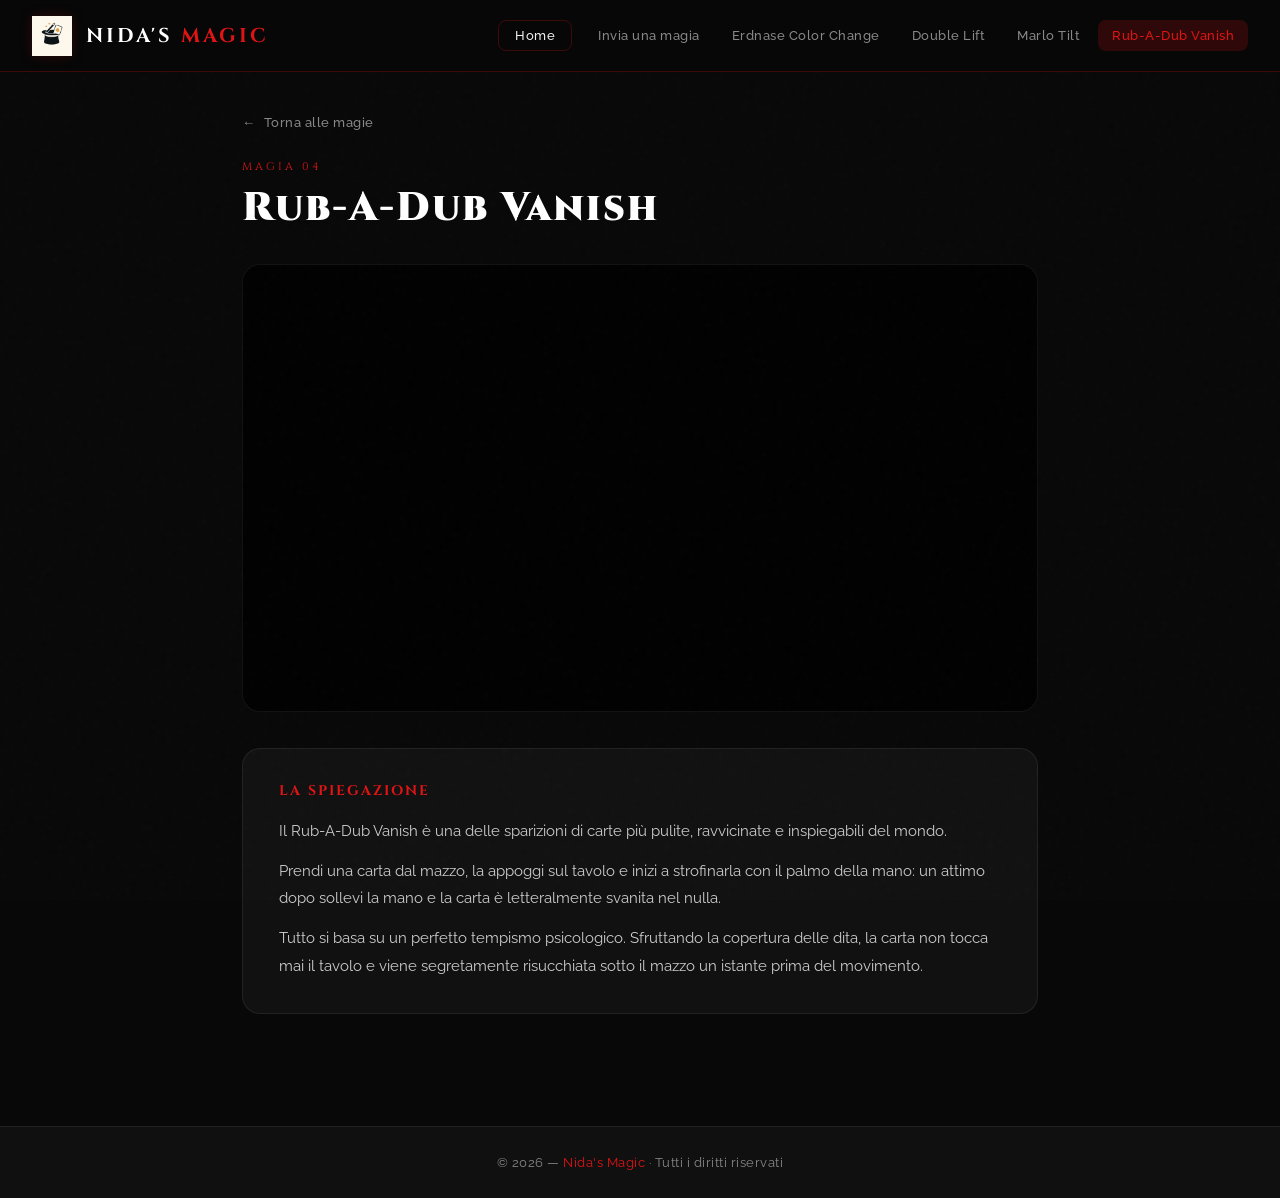
<file: Spiegazione_4.html>
<!DOCTYPE html>
<html lang="it">
<head>
  <meta charset="UTF-8">
  <meta name="viewport" content="width=device-width, initial-scale=1.0">
  <title>Nida's Magic — Rub-A-Dub Vanish</title>
  <link rel="stylesheet" href="style.css">
  <link rel="icon" type="image/png" href="logo.png">
  <style>
    .magic-wrap {
      max-width: 860px;
      margin: 0 auto;
      padding: 40px 32px 80px;
    }
 
    .magic-label {
      font-family: 'Cinzel', serif;
      font-size: 11px;
      letter-spacing: 3px;
      color: var(--red);
      text-transform: uppercase;
      margin-bottom: 10px;
    }
 
    .magic-title {
      font-family: 'Cinzel', serif;
      font-size: clamp(24px, 4vw, 40px);
      font-weight: 900;
      color: #fff;
      letter-spacing: 2px;
      margin-bottom: 32px;
      line-height: 1.2;
    }
 
    .magic-video {
      width: 100%;
      aspect-ratio: 16 / 9;
      border-radius: 18px;
      overflow: hidden;
      border: 1px solid var(--border-subtle);
      margin-bottom: 36px;
      background: #000;
    }
 
    .magic-video iframe {
      width: 100%;
      height: 100%;
      border: none;
      display: block;
    }
 
    .magic-desc {
      background: var(--card-bg);
      border: 1px solid var(--border-subtle);
      border-radius: 18px;
      padding: 32px 36px;
      margin-bottom: 32px;
    }
 
    .magic-desc h3 {
      font-family: 'Cinzel', serif;
      font-size: 14px;
      letter-spacing: 2px;
      text-transform: uppercase;
      color: var(--red);
      margin-bottom: 18px;
    }
 
    .magic-desc p {
      color: #ccc;
      font-size: 15px;
      line-height: 1.85;
      margin-bottom: 12px;
    }
 
    .magic-desc p:last-child {
      margin-bottom: 0;
    }
 
    .back-btn {
      display: inline-flex;
      align-items: center;
      gap: 8px;
      color: var(--text-muted);
      text-decoration: none;
      font-size: 13px;
      font-weight: 500;
      letter-spacing: 0.5px;
      transition: color 0.2s;
    }
 
    .back-btn::before {
      content: "←";
      transition: transform 0.2s;
    }
 
    .back-btn:hover {
      color: #fff;
    }
 
    .back-btn:hover::before {
      transform: translateX(-4px);
    }
 
    @media (max-width: 600px) {
      .magic-wrap {
        padding: 28px 20px 60px;
      }
 
      .magic-desc {
        padding: 22px 20px;
      }
    }
  </style>
</head>
<body>
 
<!-- ── HEADER ── -->
<header>
  <a class="header-brand" href="Sito_di_magie.html">
    <img src="logo.png" class="logo" alt="Logo Nida's Magic">
    <span class="header-title">Nida's <span>Magic</span></span>
  </a>
 
 <nav class="desktop-nav">
    <a href="Sito_di_magie.html" class="nav-home">Home</a>
    <a href="chi_sono.html">Invia una magia</a>
    <a href="Spiegazione_1.html">Erdnase Color Change</a>
    <a href="Spiegazione_2.html">Double Lift</a>
    <a href="Spiegazione_3.html">Marlo Tilt</a>
    <a href="Spiegazione_4.html" class="active">Rub-A-Dub Vanish</a>
  </nav>
 
  <button class="hamburger" id="hamburger" aria-label="Apri menu" aria-expanded="false">
    <span></span>
    <span></span>
    <span></span>
  </button>
</header>
 
<!-- ── MOBILE DRAWER ── -->
<nav class="mobile-nav" id="mobileNav">
  <a href="Sito_di_magie.html">Home</a>
  <a href="chi_sono.html">Chi sono?</a>
  <a href="Spiegazione_1.html" class="active">Erdnase Color Change</a>
  <a href="Spiegazione_2.html">Double Lift</a>
  <a href="Spiegazione_3.html">Marlow Tilt</a>
  <a href="Spiegazione_4.html">Rub-A-Dub Vanish</a>
</nav>
 
<!-- ── CONTENUTO ── -->
<div class="magic-wrap">
 
  <a class="back-btn" href="Sito_di_magie.html">Torna alle magie</a>
 
  <div style="margin-top: 28px;">
    <p class="magic-label">Magia 04</p>
    <h1 class="magic-title">Rub-A-Dub Vanish</h1>
  </div>
 
  <div class="magic-video">
    <iframe src="https://www.youtube.com/embed/vX_m19eiQTM" allowfullscreen loading="lazy"></iframe>
  </div>
 
 <div class="magic-desc">
  <h3>La spiegazione</h3>
  <p>
    Il Rub-A-Dub Vanish è una delle sparizioni di carte più pulite, ravvicinate e inspiegabili del mondo.
  </p>
  <p>
    Prendi una carta dal mazzo, la appoggi sul tavolo e inizi a strofinarla con il palmo della mano: un attimo dopo sollevi la mano e la carta è letteralmente svanita nel nulla.
  </p>
  <p>
    Tutto si basa su un perfetto tempismo psicologico. Sfruttando la copertura delle dita, la carta non tocca mai il tavolo e viene segretamente risucchiata sotto il mazzo un istante prima del movimento.
  </p>
</div>
 
</div>
 
<!-- ── FOOTER ── -->
<footer>
  © 2026 — <span>Nida's Magic</span> · Tutti i diritti riservati
</footer>
 
<script>
  const btn = document.getElementById('hamburger');
  const nav = document.getElementById('mobileNav');
 
  btn.addEventListener('click', () => {
    const open = btn.classList.toggle('open');
    nav.classList.toggle('open', open);
    btn.setAttribute('aria-expanded', open);
    document.body.style.overflow = open ? 'hidden' : '';
  });
 
  nav.querySelectorAll('a').forEach(link => {
    link.addEventListener('click', () => {
      btn.classList.remove('open');
      nav.classList.remove('open');
      document.body.style.overflow = '';
    });
  });
</script>
 
</body>
</html>
</file>
<file: style.css>
@import url('https://fonts.googleapis.com/css2?family=Cinzel:wght@400;700;900&family=Raleway:wght@300;400;500;600&display=swap');
 
*, *::before, *::after {
  box-sizing: border-box;
  margin: 0;
  padding: 0;
}
 
:root {
  --red: #e01414;
  --red-dark: #9e0a0a;
  --red-glow: rgba(224, 20, 20, 0.18);
  --bg: #080808;
  --bg2: #101010;
  --bg3: #161616;
  --card-bg: rgba(255, 255, 255, 0.04);
  --border: rgba(224, 20, 20, 0.25);
  --border-subtle: rgba(255, 255, 255, 0.07);
  --text: #f0f0f0;
  --text-muted: #888;
  --header-h: 72px;
}
 
html {
  scroll-behavior: smooth;
}
 
body {
  font-family: 'Raleway', sans-serif;
  background: var(--bg);
  color: var(--text);
  min-height: 100vh;
  overflow-x: hidden;
}
 
/* ── NOISE OVERLAY ── */
body::before {
  content: "";
  position: fixed;
  inset: 0;
  background-image: url("data:image/svg+xml,%3Csvg viewBox='0 0 200 200' xmlns='http://www.w3.org/2000/svg'%3E%3Cfilter id='n'%3E%3CfeTurbulence type='fractalNoise' baseFrequency='0.75' numOctaves='4' stitchTiles='stitch'/%3E%3C/filter%3E%3Crect width='100%25' height='100%25' filter='url(%23n)' opacity='0.04'/%3E%3C/svg%3E");
  pointer-events: none;
  z-index: 0;
  opacity: 0.5;
}
 
/* ── HEADER ── */
header {
  position: sticky;
  top: 0;
  z-index: 200;
  height: var(--header-h);
  background: rgba(8,8,8,0.92);
  backdrop-filter: blur(18px);
  -webkit-backdrop-filter: blur(18px);
  border-bottom: 1px solid var(--border);
  display: flex;
  align-items: center;
  justify-content: space-between;
  padding: 0 32px;
}
 
.header-brand {
  display: flex;
  align-items: center;
  gap: 14px;
  text-decoration: none;
}
 
.logo {
  height: 40px;
  width: auto;
  filter: drop-shadow(0 0 6px var(--red-glow));
}
 
.header-title {
  font-family: 'Cinzel', serif;
  font-size: 20px;
  font-weight: 700;
  letter-spacing: 3px;
  text-transform: uppercase;
  color: #fff;
  line-height: 1;
}
 
.header-title span {
  color: var(--red);
}
 
/* ── HAMBURGER BUTTON ── */
.hamburger {
  display: none;
  flex-direction: column;
  gap: 5px;
  cursor: pointer;
  background: none;
  border: none;
  padding: 8px;
  z-index: 300;
}
 
.hamburger span {
  display: block;
  width: 26px;
  height: 2px;
  background: #fff;
  border-radius: 2px;
  transition: transform 0.35s ease, opacity 0.25s ease;
  transform-origin: center;
}
 
.hamburger.open span:nth-child(1) {
  transform: translateY(7px) rotate(45deg);
}
.hamburger.open span:nth-child(2) {
  opacity: 0;
  transform: scaleX(0);
}
.hamburger.open span:nth-child(3) {
  transform: translateY(-7px) rotate(-45deg);
}
 
/* ── DESKTOP NAV ── */
.desktop-nav {
  display: flex;
  align-items: center;
  gap: 4px;
}
 
.desktop-nav a {
  color: var(--text-muted);
  text-decoration: none;
  padding: 8px 14px;
  border-radius: 8px;
  font-size: 13px;
  font-weight: 500;
  letter-spacing: 0.5px;
  transition: color 0.2s, background 0.2s;
  white-space: nowrap;
}
 
.desktop-nav a:hover,
.desktop-nav a.active {
  color: #fff;
  background: var(--red-glow);
}
 
.desktop-nav a.active {
  color: var(--red);
}
 
.nav-home {
  margin-right: 8px;
  padding: 7px 16px !important;
  border: 1px solid var(--border) !important;
  color: var(--text) !important;
  border-radius: 8px;
}
 
.nav-home:hover {
  background: var(--red) !important;
  border-color: var(--red) !important;
  color: #fff !important;
}
 
/* ── MOBILE NAV DRAWER ── */
.mobile-nav {
  display: none;
  position: fixed;
  top: var(--header-h);
  left: 0;
  right: 0;
  bottom: 0;
  background: rgba(8,8,8,0.98);
  backdrop-filter: blur(20px);
  z-index: 150;
  flex-direction: column;
  align-items: center;
  justify-content: center;
  gap: 8px;
  transform: translateX(100%);
  transition: transform 0.4s cubic-bezier(0.77, 0, 0.175, 1);
}
 
.mobile-nav.open {
  transform: translateX(0);
}
 
.mobile-nav a {
  font-family: 'Cinzel', serif;
  font-size: 18px;
  letter-spacing: 2px;
  color: var(--text-muted);
  text-decoration: none;
  padding: 14px 32px;
  border-radius: 10px;
  width: 80%;
  text-align: center;
  transition: color 0.2s, background 0.2s;
  border: 1px solid transparent;
}
 
.mobile-nav a:hover,
.mobile-nav a.active {
  color: #fff;
  background: var(--red-glow);
  border-color: var(--border);
}
 
/* ── HERO / PAGE INTRO ── */
.page-hero {
  text-align: center;
  padding: 64px 24px 32px;
  position: relative;
}
 
.page-hero::after {
  content: "";
  position: absolute;
  top: 0;
  left: 50%;
  transform: translateX(-50%);
  width: 600px;
  height: 2px;
  background: linear-gradient(90deg, transparent, var(--red), transparent);
  opacity: 0.6;
}
 
.page-hero h2 {
  font-family: 'Cinzel', serif;
  font-size: clamp(28px, 5vw, 52px);
  font-weight: 900;
  letter-spacing: 4px;
  text-transform: uppercase;
  color: #fff;
  margin-bottom: 14px;
}
 
.page-hero h2 em {
  font-style: normal;
  color: var(--red);
}
 
.page-hero p {
  color: var(--text-muted);
  font-size: 15px;
  font-weight: 300;
  letter-spacing: 1px;
  max-width: 480px;
  margin: 0 auto;
}
 
/* ── VIDEO LIST (vertical scroll) ── */
.video-list {
  display: flex;
  flex-direction: column;
  gap: 0;
  max-width: 1000px;
  margin: 0 auto;
  padding: 0 32px 60px;
}
 
/* ── VIDEO CARD ── */
.video-card {
  background: var(--card-bg);
  border: 1px solid var(--border-subtle);
  border-radius: 22px;
  overflow: hidden;
  transition: border-color 0.3s ease, box-shadow 0.3s ease;
  animation: fadeUp 0.7s ease both;
  margin-bottom: 56px;
}
 
.video-card:hover {
  border-color: var(--border);
  box-shadow: 0 24px 60px rgba(0,0,0,0.7), 0 0 0 1px var(--red-glow);
}
 
.video-card:nth-child(1) { animation-delay: 0.05s; }
.video-card:nth-child(2) { animation-delay: 0.15s; }
.video-card:nth-child(3) { animation-delay: 0.25s; }
.video-card:nth-child(4) { animation-delay: 0.35s; }
 
.video-wrapper {
  position: relative;
  width: 100%;
  padding-top: 56.25%;
  background: #000;
}
 
.video-wrapper iframe {
  position: absolute;
  inset: 0;
  width: 100%;
  height: 100%;
  border: none;
}
 
.video-info {
  display: flex;
  align-items: center;
  justify-content: space-between;
  padding: 22px 28px;
  gap: 20px;
}
 
.video-meta {
  display: flex;
  flex-direction: column;
  gap: 4px;
}
 
.video-number {
  font-family: 'Cinzel', serif;
  font-size: 11px;
  letter-spacing: 3px;
  color: var(--red);
  text-transform: uppercase;
}
 
.video-title {
  font-size: 17px;
  font-weight: 600;
  color: #fff;
  letter-spacing: 0.3px;
}
 
@media (max-width: 600px) {
  .video-info {
    flex-direction: column;
    align-items: flex-start;
    padding: 18px 20px;
  }
}
 
/* ── BUTTON ── */
.btn {
  display: inline-flex;
  align-items: center;
  gap: 8px;
  padding: 11px 22px;
  background: var(--red);
  color: #fff;
  text-decoration: none;
  border-radius: 9px;
  font-size: 13px;
  font-weight: 600;
  letter-spacing: 0.5px;
  transition: background 0.2s, transform 0.2s;
}
 
.btn::after {
  content: "→";
  transition: transform 0.2s;
}
 
.btn:hover {
  background: var(--red-dark);
  transform: scale(1.03);
}
 
.btn:hover::after {
  transform: translateX(4px);
}
 
/* ── CONTACT SECTION ── */
.contact-section {
  max-width: 640px;
  margin: 0 auto 60px;
  padding: 0 32px;
}
 
.contact-card {
  background: var(--card-bg);
  border: 1px solid var(--border);
  border-radius: 20px;
  padding: 36px 40px;
  text-align: center;
  position: relative;
  overflow: hidden;
}
 
.contact-card::before {
  content: "";
  position: absolute;
  top: 0;
  left: 50%;
  transform: translateX(-50%);
  width: 80%;
  height: 1px;
  background: linear-gradient(90deg, transparent, var(--red), transparent);
}
 
.contact-icon {
  font-size: 36px;
  margin-bottom: 16px;
  display: block;
}
 
.contact-card h3 {
  font-family: 'Cinzel', serif;
  font-size: 20px;
  letter-spacing: 2px;
  color: #fff;
  margin-bottom: 12px;
}
 
.contact-card p {
  color: var(--text-muted);
  font-size: 14px;
  line-height: 1.7;
  margin-bottom: 20px;
}
 
.contact-email {
  display: inline-block;
  font-size: 15px;
  font-weight: 600;
  color: var(--red);
  text-decoration: none;
  letter-spacing: 0.3px;
  border-bottom: 1px solid transparent;
  transition: border-color 0.2s;
}
 
.contact-email:hover {
  border-color: var(--red);
}
 
/* ── GENERIC CONTAINER (per le altre pagine) ── */
.container {
  max-width: 820px;
  margin: 0 auto;
  padding: 48px 32px;
}
 
.card {
  background: var(--card-bg);
  border: 1px solid var(--border-subtle);
  border-radius: 18px;
  padding: 36px;
  margin-bottom: 28px;
}
 
.card h2 {
  font-family: 'Cinzel', serif;
  color: var(--red);
  font-size: 22px;
  letter-spacing: 2px;
  margin-bottom: 16px;
}
 
.card p {
  color: #ccc;
  line-height: 1.75;
  font-size: 15px;
}
 
/* ── DIVIDER ── */
.divider {
  max-width: 1140px;
  margin: 0 auto;
  border: none;
  border-top: 1px solid var(--border-subtle);
  margin-bottom: 48px;
}
 
/* ── FOOTER ── */
footer {
  text-align: center;
  padding: 28px 24px;
  background: var(--bg2);
  border-top: 1px solid var(--border-subtle);
  color: var(--text-muted);
  font-size: 13px;
  letter-spacing: 0.5px;
}
 
footer span {
  color: var(--red);
}
 
/* ── ANIMATIONS ── */
@keyframes fadeUp {
  from {
    opacity: 0;
    transform: translateY(30px);
  }
  to {
    opacity: 1;
    transform: translateY(0);
  }
}
 
/* ── RESPONSIVE ── */
@media (max-width: 768px) {
  header {
    padding: 0 20px;
  }
 
  .desktop-nav {
    display: none;
  }
 
  .hamburger {
    display: flex;
  }
 
  .mobile-nav {
    display: flex;
  }
 
  .video-grid {
    grid-template-columns: 1fr;
    padding: 16px 20px 48px;
    gap: 20px;
  }
 
  .page-hero {
    padding: 48px 20px 24px;
  }
 
  .contact-card {
    padding: 28px 22px;
  }
 
  .contact-section {
    padding: 0 20px;
  }
 
@media (max-width: 480px) {
  .header-title {
    font-size: 15px;
    letter-spacing: 2px;
  }
 
  .logo {
    height: 32px;
  }
/* ─── NUOVO SISTEMA CHI_SONO: DUE COSE SEPARATE E PERFETTAMENTE CENTRATE ─── */

/* Contenitore principale allineato al centro del monitor */
.main-chisono-centrato {
  max-width: 850px;
  margin: 60px auto 120px auto;
  padding: 0 24px;
  display: flex;
  flex-direction: column;
  align-items: center; /* Allinea simmetricamente i blocchi figli */
}

/* Le schede/box principali della pagina: sfondo e padding generosi */
.sezione-centrata-box {
  width: 100%;
  background: rgba(255, 255, 255, 0.04);
  border: 1px solid rgba(255, 255, 255, 0.08);
  border-radius: 24px;
  padding: 60px 50px;
  box-shadow: 0 30px 60px rgba(0, 0, 0, 0.6);
  text-align: center; /* Forza i testi standard al centro */
  display: flex;
  flex-direction: column;
  align-items: center; /* Centra form e liste internamente */
}

/* Enorme blocco di spazio vuoto per staccare visibilmente le due cose */
.spazio-vuoto-centrato {
  height: 80px;
  width: 100%;
}

/* Titoli delle sezioni grandi e centrati */
.titolo-centrato {
  font-family: 'Cinzel', serif;
  color: var(--red);
  font-size: 32px !important;
  letter-spacing: 2px;
  margin-bottom: 24px !important;
  text-align: center;
}

/* Testi dei paragrafi ingranditi e centrati */
.testo-centrato-grande {
  font-size: 18px !important;
  line-height: 1.9 !important;
  color: #e0e0e0 !important;
  text-align: center;
  max-width: 720px;
  margin-bottom: 20px;
}

.testo-centrato-sottotitolo {
  font-size: 18px !important;
  line-height: 1.8 !important;
  color: #ccc;
  margin-bottom: 45px;
  text-align: center;
  max-width: 720px;
}

/* Box scuro per le istruzioni dei link (allineato internamente a sinistra per l'elenco) */
.istruzioni-centrate-container {
  background: rgba(0, 0, 0, 0.4);
  border-top: 4px solid var(--red); /* Linea estetica superiore centrata */
  padding: 40px;
  border-radius: 16px;
  margin-bottom: 55px;
  width: 100%;
  max-width: 750px;
  text-align: left;
}

.titolo-istruzioni-centrato {
  font-family: 'Cinzel', serif;
  font-size: 20px !important;
  color: #fff;
  margin-bottom: 28px;
  text-align: center; /* Titolo del box istruzioni centrato */
}

.passo-centrato-riga {
  display: flex;
  align-items: flex-start;
  gap: 20px;
  margin-bottom: 22px;
}
.passo-centrato-riga:last-child {
  margin-bottom: 0;
}

.numero-cerchietto {
  background: var(--red);
  color: #fff;
  font-weight: 700;
  font-size: 15px;
  min-width: 32px;
  height: 32px;
  border-radius: 50%;
  display: inline-flex;
  align-items: center;
  justify-content: center;
  flex-shrink: 0;
}

.testo-passo {
  font-size: 16.5px !important;
  color: #f0f0f0;
  line-height: 1.6;
}

/* STRUTTURA DEL FORM CENTRATA */
.form-centrato-grande {
  width: 100%;
  max-width: 700px;
  display: flex;
  flex-direction: column;
  gap: 40px; /* Separazione netta tra i vari campi */
}

.campo-singolo-centrato {
  display: flex;
  flex-direction: column;
  gap: 12px;
  align-items: center; /* Centra l'input e la label */
}

.campo-singolo-centrato label {
  font-size: 16px !important;
  font-weight: 600;
  color: #ffffff;
  letter-spacing: 0.5px;
  text-align: center;
}

/* Caselle di testo grandi e allineate */
.campo-singolo-centrato input[type="text"],
.campo-singolo-centrato textarea {
  width: 100% !important;
  max-width: 650px;
  padding: 20px 24px !important; /* Molto spazio interno per non toccare i bordi */
  background: rgba(255, 255, 255, 0.05) !important;
  border: 1px solid rgba(255, 255, 255, 0.18) !important;
  border-radius: 14px !important;
  color: #fff !important;
  font-family: 'Raleway', sans-serif;
  font-size: 16.5px !important;
  line-height: 1.6 !important;
  transition: border-color 0.2s, background 0.2s;
}

/* Testo centrato per i campi brevi, a sinistra per i messaggi lunghi */
.campo-singolo-centrato input[type="text"] {
  text-align: center; 
}
.campo-singolo-centrato textarea {
  text-align: left;
}

.campo-singolo-centrato input:focus,
.campo-singolo-centrato textarea:focus {
  outline: none;
  border-color: var(--red) !important;
  background: rgba(255, 255, 255, 0.09) !important;
}

/* Tasto rosso monumentale al centro */
.tasto-centrato-wrap {
  width: 100%;
  display: flex;
  justify-content: center;
  margin-top: 10px;
}

.tastone-rosso-centrato {
  background: var(--red);
  color: #fff;
  cursor: pointer;
  border: none;
  padding: 22px 65px !important; /* Tasto grande, spesso e importante */
  font-size: 18px !important;
  font-weight: 700;
  border-radius: 14px !important;
  letter-spacing: 1px;
  transition: background 0.2s, transform 0.2s;
}

.tastone-rosso-centrato:hover {
  background: var(--red-dark);
  transform: translateY(-3px);
}

/* Adattamento reattivo per smartphone */
@media (max-width: 650px) {
  .sezione-centrata-box {
    padding: 35px 20px;
  }
  .spazio-vuoto-centrato {
    height: 40px;
  }
  .titolo-centrato {
    font-size: 26px !important;
  }
  .istruzioni-centrate-container {
    padding: 24px;
  }
  .form-centrato-grande {
    gap: 30px;
  }
}
}
}
</file>
